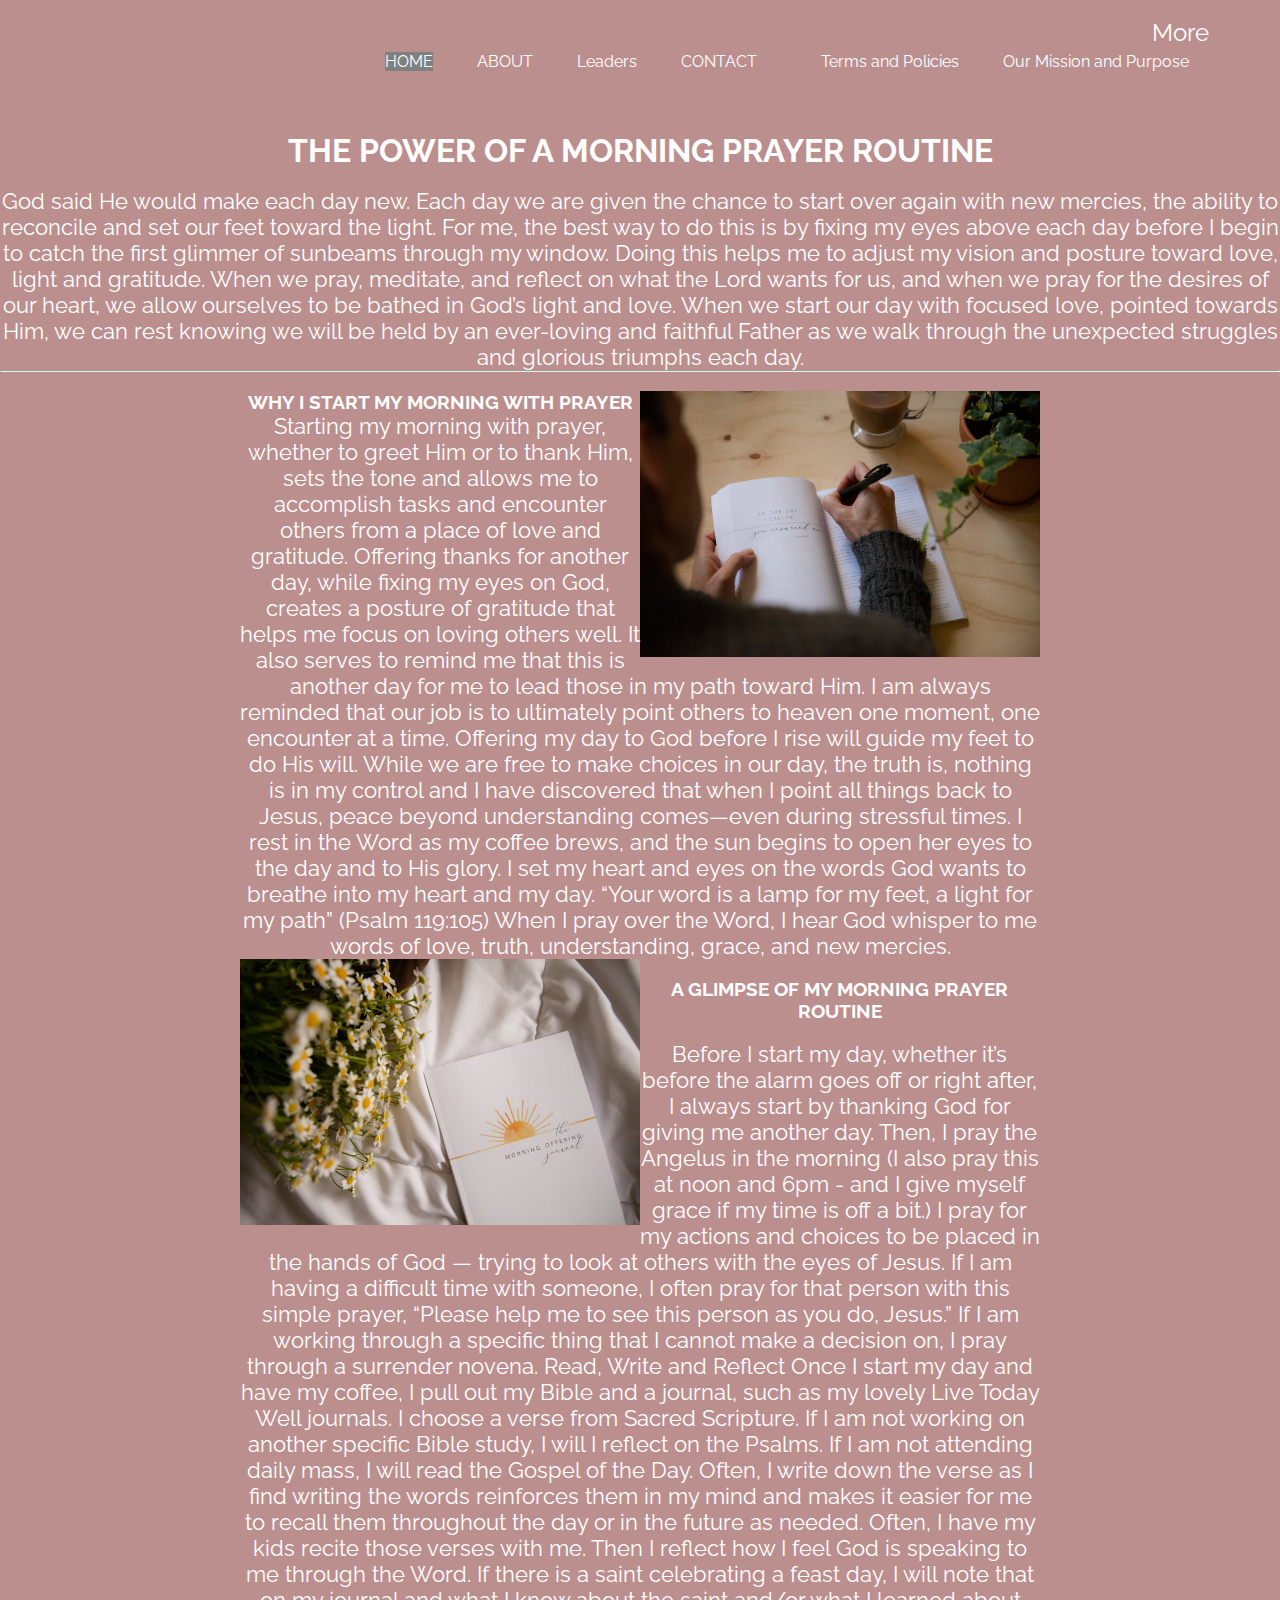
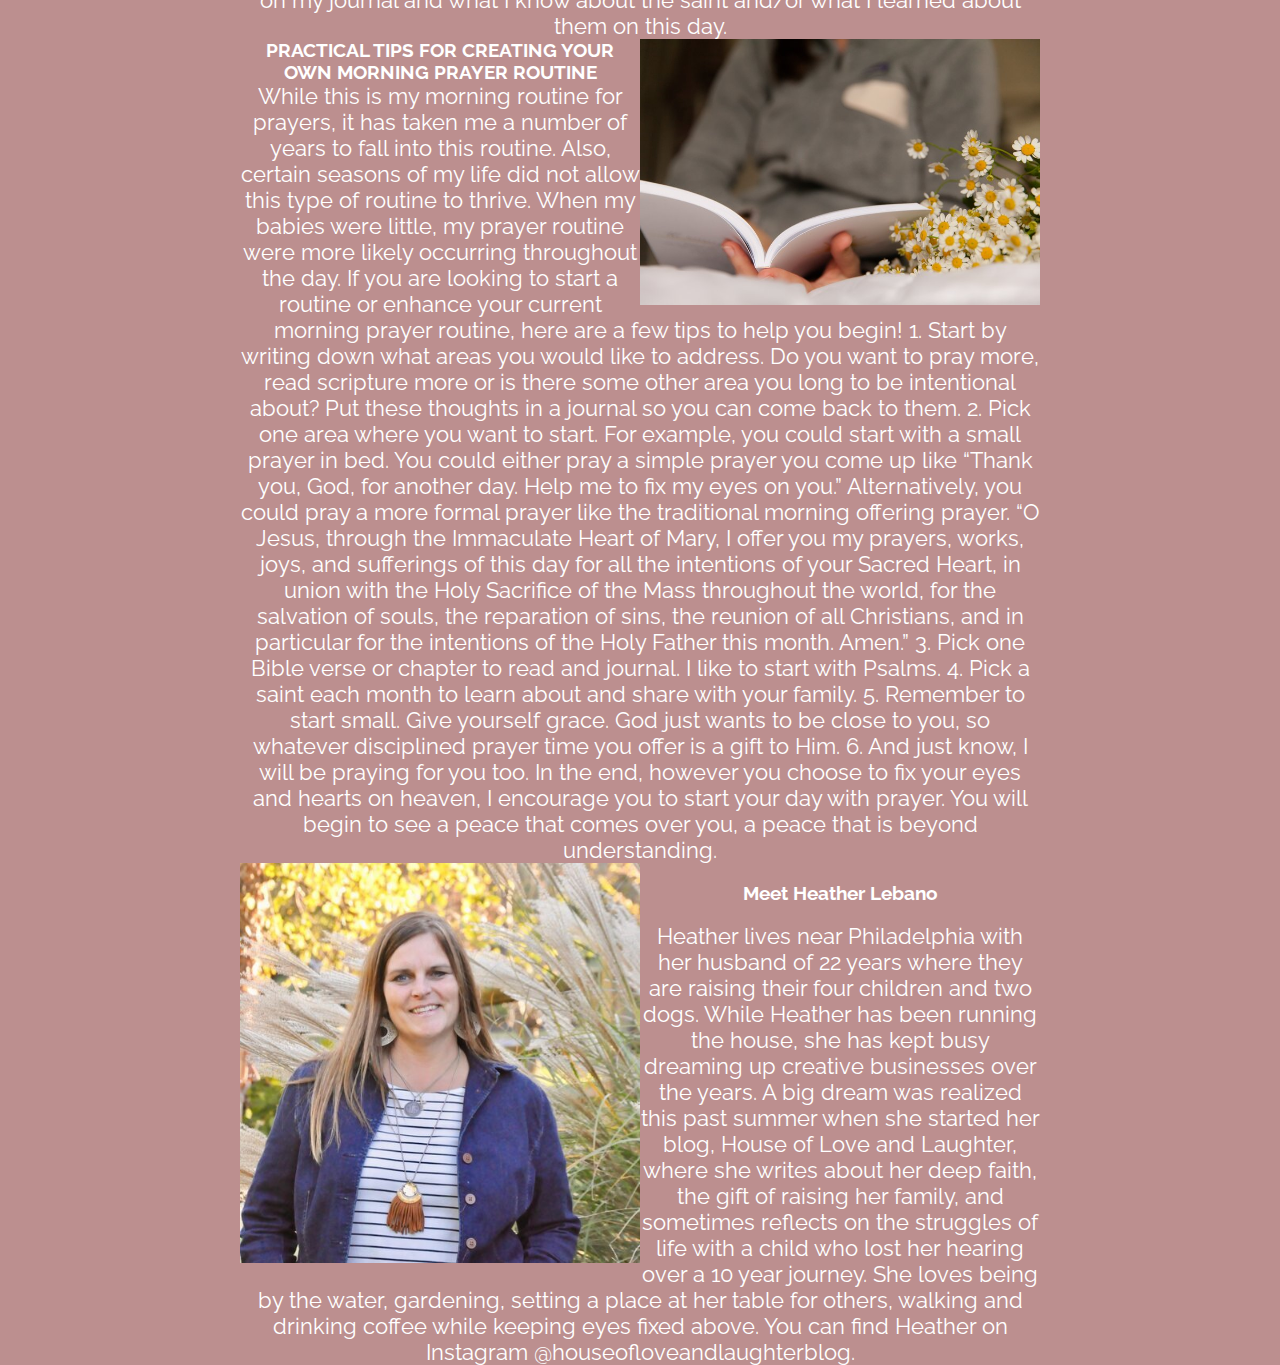
<file: index.html>
<!DOCTYPE html>
<html lang="en">
<head>
  <meta charset="utf-8">
  <meta http-equiv="X-UA-Compatible" content="IE=edge">
<link rel="preconnect" href="https://fonts.googleapis.com">
<link rel="preconnect" href="https://fonts.gstatic.com" crossorigin>
<link href="https://fonts.googleapis.com/css2?family=Playfair+Display&family=Poppins:wght@400;700&family=Raleway:ital@1&display=swap" rel="stylesheet">





  <meta name="viewport" content="width=device-width, initial-scale=1.0">
  <link rel="stylesheet" type="text/css" href="style.css">
  <link rel="preconnect" href="https://fonts.googleapis.com">
<link rel="preconnect" href="https://fonts.gstatic.com" crossorigin>
<link href="https://fonts.googleapis.com/css2?family=Playfair+Display&family=Poppins:wght@400;700&display=swap" rel="stylesheet">

<link href="https://cdn.jsdelivr.net/npm/bootstrap@5.3.0-alpha3/dist/css/bootstrap.min.css" rel="stylesheet" integrity="sha384-KK94CHFLLe+nY2dmCWGMq91rCGa5gtU4mk92HdvYe+M/SXH301p5ILy+dN9+nJOZ" crossorigin="anonymous">
  <script src="https://cdn.jsdelivr.net/npm/bootstrap@5.2.3/dist/js/bootstrap.bundle.min.js" integrity="sha384-kenU1KFdBIe4zVF0s0G1M5b4hcpxyD9F7jL+jjXkk+Q2h455rYXK/7HAuoJl+0I4" crossorigin="anonymous"></script>


  <title>Personal Website</title>
</head>
<body style="background-color: rosybrown;

<section class="header>
  <nav>
 



    <div class="nav-links">
      <ul>
      <li><a style="font-size: 100%; background-color: 	gray;" href="index.html">HOME</a></li>
      <li><a style="font-size: 100%;" href="about.html">ABOUT</a></li>
      <li><a style="font-size: 100%;" href="shop.html">Leaders</a></li>
      <li><a  style="font-size: 100%;" href="contact.html">CONTACT</a></li>
      <li class="nav-item dropdown">
          <a style="color:white; font-size: 150%;" class="nav-link dropdown-toggle" href="#" role="button" data-bs-toggle="dropdown" aria-expanded="false">
            More
          </a>
          <ul class="dropdown-menu">
            <li><a style="font-size: 100%;" class="dropdown-item" href="b.html">Terms and Policies</a></li>
            <li><a style="font-size: 100%;" class="dropdown-item" href="m.html">Our Mission and Purpose</a></li>
          </ul>
        </div></li></ul></div></nav><br><br><center>
<center><h1 style="color: white;">THE POWER OF A MORNING PRAYER ROUTINE</h1></center><center><br>
<p style="color: white; font-size: 140%;">God said He would make each day new. Each day we are given the chance to start over again with new mercies, the ability to reconcile and set our feet toward the light.  

For me, the best way to do this is by fixing my eyes above each day before I begin to catch the first glimmer of sunbeams through my window.  Doing this helps me to adjust my vision and posture toward love, light and gratitude.  When we pray, meditate, and reflect on what the Lord wants for us, and when we pray for the desires of our heart, we allow ourselves to be bathed in God’s light and love.  

When we start our day with focused love, pointed towards Him, we can rest knowing we will be held by an ever-loving and faithful Father as we walk through the unexpected struggles and glorious triumphs each day. </p></center><hr><br>

<div class="container">
	<div class="description-container">
		<img style="size: 500px;" src="p1.jpg" alt="" class="img-responsive floating-image right"> <h3 style="color:white;">WHY I START MY MORNING WITH PRAYER</h3>
		<p style="color:white;font-size: 140%;">Starting my morning with prayer, whether to greet Him or to thank Him, sets the tone and allows me to accomplish tasks and encounter others from a place of love and gratitude.  Offering thanks for another day, while fixing my eyes on God, creates a posture of gratitude that helps me focus on loving others well.  It also serves to remind me that this is another day for me to lead those in my path toward Him.  I am always reminded that our job is to ultimately point others to heaven one moment, one encounter at a time. 

Offering my day to God before I rise will guide my feet to do His will.  While we are free to make choices in our day, the truth is, nothing is in my control and I have discovered that when I point all things back to Jesus, peace beyond understanding comes—even during stressful times. 

I rest in the Word as my coffee brews, and the sun begins to open her eyes to the day and to His glory.  I set my heart and eyes on the words God wants to breathe into my heart and my day.  “Your word is a lamp for my feet, a light for my path” (Psalm 119:105)  When I pray over the Word, I hear God whisper to me words of love, truth, understanding, grace, and new mercies.</p>


<img style="size: 500px;" src="p2.jpg" alt="" class="img-responsive floating-image left"><br> <h3 style="color:white;">A GLIMPSE OF MY MORNING PRAYER ROUTINE</h3><br>
<p style="color:white;font-size: 140%;">Before I start my day, whether it’s before the alarm goes off or right after, I always start by thanking God for giving me another day. Then, I pray the Angelus in the morning (I also pray this at noon and 6pm - and I give myself grace if my time is off a bit.)  

I pray for my actions and choices to be placed in the hands of God — trying to look at others with the eyes of Jesus.  If I am having a difficult time with someone, I often pray for that person with this simple prayer, “Please help me to see this person as you do, Jesus.”  If I am working through a specific thing that I cannot make a decision on, I pray through a surrender novena. 

Read, Write and Reflect 

Once I start my day and have my coffee, I pull out my Bible and a journal, such as my lovely Live Today Well journals.  I choose a verse from Sacred Scripture.  If I am not working on another specific Bible study, I will  I reflect on the Psalms. If I am not attending daily mass, I will read the Gospel of the Day. Often, I write down the verse as I find writing the words reinforces them in my mind and makes it easier for me to recall them throughout the day or in the future as needed.  Often, I have my kids recite those verses with me.

Then I reflect how I feel God is speaking to me through the Word.  If there is a saint celebrating a feast day, I will note that on my journal and what I know about the saint and/or what I learned about them on this day.  </p>


<img style="size: 500px;" src="p3.jpg" alt="" class="img-responsive floating-image right"> <h3 style="color:white;">PRACTICAL TIPS FOR CREATING YOUR OWN MORNING PRAYER ROUTINE</h3>

<p style="color:white;font-size: 140%;">While this is my morning routine for prayers, it has taken me a number of years to fall into this routine.  Also, certain seasons of my life did not allow this type of routine to thrive.  When my babies were little, my prayer routine were more likely occurring throughout the day. 

If you are looking to start a routine or enhance your current morning prayer routine, here are a few tips to help you begin!

1.  Start by writing down what areas you would like to address.  Do you want to pray more, read scripture more or is there some other area you long to be intentional about?  Put these thoughts in a journal so you can come back to them.

2. Pick one area where you want to start.  For example, you could start with a small prayer in bed.  You could either pray a simple prayer you come up like “Thank you, God, for another day. Help me to fix my eyes on you.”  

Alternatively, you could pray a more formal prayer like the traditional morning offering prayer.  “O Jesus, through the Immaculate Heart of Mary, I offer you my prayers, works, joys, and sufferings of this day for all the intentions of your Sacred Heart, in union with the Holy Sacrifice of the Mass throughout the world, for the salvation of souls, the reparation of sins, the reunion of all Christians, and in particular for the intentions of the Holy Father this month. Amen.”

3.  Pick one Bible verse or chapter to read and journal.  I like to start with Psalms.  

4.  Pick a saint each month to learn about and share with your family.

5.  Remember to start small. Give yourself grace. God just wants to be close to you, so whatever disciplined prayer time you offer is a gift to Him.  

6. And just know, I will be praying for you too.    

In the end, however you choose to fix your eyes and hearts on heaven, I encourage you to start your day with prayer.  You will begin to see a peace that comes over you, a peace that is beyond understanding.    </p>


<img style="size: 500px;" src="p4.jpg" alt="" class="img-responsive floating-image left"><br> <h3 style="color:white;">Meet Heather Lebano</h3><br>
<p style="color:white;font-size: 140%;">Heather lives near Philadelphia with her husband of 22 years where they are raising their four children and two dogs. While Heather has been running the house, she has kept busy dreaming up creative businesses over the years. A big dream was realized this past summer when she started her blog, House of Love and Laughter, where she writes about her deep faith, the gift of raising her family, and sometimes reflects on the struggles of life with a child who lost her hearing over a 10 year journey. She loves being by the water, gardening, setting a place at her table for others, walking and drinking coffee while keeping eyes fixed above. You can find Heather on Instagram @houseofloveandlaughterblog. </p>


</div></div></center>


</body>
</html>
</file>
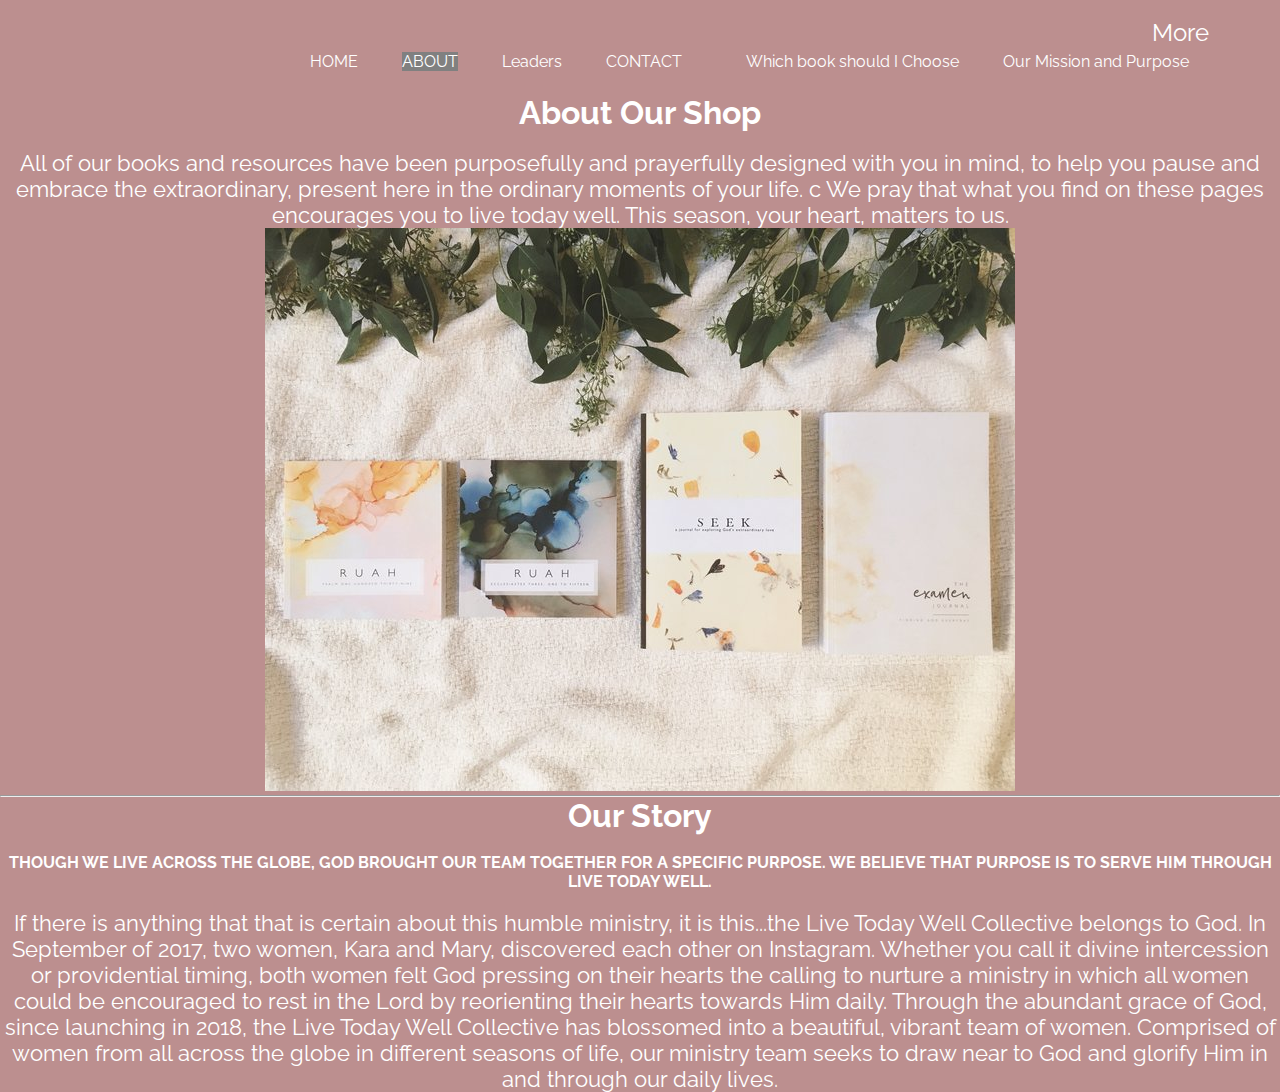
<file: about.html>
<!DOCTYPE html>
<html lang="en">
<head>
  <meta charset="utf-8">
  <meta http-equiv="X-UA-Compatible" content="IE=edge">
<link rel="preconnect" href="https://fonts.googleapis.com">
<link rel="preconnect" href="https://fonts.gstatic.com" crossorigin>
<link href="https://fonts.googleapis.com/css2?family=Playfair+Display&family=Poppins:wght@400;700&family=Raleway:ital@1&display=swap" rel="stylesheet">





  <meta name="viewport" content="width=device-width, initial-scale=1.0">
  <link rel="stylesheet" type="text/css" href="style.css">
  <link rel="preconnect" href="https://fonts.googleapis.com">
<link rel="preconnect" href="https://fonts.gstatic.com" crossorigin>
<link href="https://fonts.googleapis.com/css2?family=Playfair+Display&family=Poppins:wght@400;700&display=swap" rel="stylesheet">

<link href="https://cdn.jsdelivr.net/npm/bootstrap@5.3.0-alpha3/dist/css/bootstrap.min.css" rel="stylesheet" integrity="sha384-KK94CHFLLe+nY2dmCWGMq91rCGa5gtU4mk92HdvYe+M/SXH301p5ILy+dN9+nJOZ" crossorigin="anonymous">
  <script src="https://cdn.jsdelivr.net/npm/bootstrap@5.2.3/dist/js/bootstrap.bundle.min.js" integrity="sha384-kenU1KFdBIe4zVF0s0G1M5b4hcpxyD9F7jL+jjXkk+Q2h455rYXK/7HAuoJl+0I4" crossorigin="anonymous"></script>


  <title>Personal Website</title>
</head>
<body style="background-color: rosybrown;

<section class="header>
  <nav>
 



    <div class="nav-links">
      <ul>
      <li><a style="font-size: 100%;" href="index.html">HOME</a></li>
      <li><a style="font-size: 100%;background-color:   gray;" href="about.html">ABOUT</a></li>
      <li><a style="font-size: 100%;" href="shop.html">Leaders</a></li>
      <li><a  style="font-size: 100%;" href="contact.html">CONTACT</a></li>
      <li class="nav-item dropdown">
          <a style="color:white; font-size: 150%;" class="nav-link dropdown-toggle" href="#" role="button" data-bs-toggle="dropdown" aria-expanded="false">
            More
          </a>
          <ul class="dropdown-menu">
            <li><a style="font-size: 100%;" class="dropdown-item" href="b.html">Which book should I Choose</a></li>
            <li><a style="font-size: 100%;" class="dropdown-item" href="m.html">Our Mission and Purpose</a></li>
          </ul>
        </div></li></ul></div></nav><center>
<center><h1 style="color: white;">About Our Shop</h1></center><center><br>
<center>
  <p style="color: white; font-size: 140%;">All of our books and resources have been purposefully and prayerfully designed with you in mind, 

to help you pause and embrace the extraordinary, present here in the ordinary moments of your life. 
c
We pray that what you find on these pages encourages you to live today well.

This season, your heart, matters to us.</p>
<img src="p5.jfif"><hr>
<h1 style="color:white;" >Our Story</h1><br>
<h4 style="color:white;">THOUGH WE LIVE ACROSS THE GLOBE, GOD BROUGHT OUR TEAM TOGETHER FOR A SPECIFIC PURPOSE. 
WE BELIEVE THAT PURPOSE IS TO SERVE HIM THROUGH LIVE TODAY WELL. </h4><br>

   <p style="color: white; font-size: 140%;">If there is anything that that is certain about this humble ministry, it is this...the Live Today Well Collective belongs to God. In September of 2017, two women, Kara and Mary, discovered each other on Instagram. Whether you call it divine intercession or providential timing, both women felt God pressing on their hearts the calling to nurture a ministry in which all women could be encouraged to rest in the Lord by reorienting their hearts towards Him daily. 

Through the abundant grace of God, since launching in 2018, the Live Today Well Collective has blossomed into a beautiful, vibrant team of women. Comprised of women from all across the globe in different seasons of life, our ministry team seeks to draw near to God and glorify Him in and through our daily lives. </p>




</center>


</body>
</html>
</file>
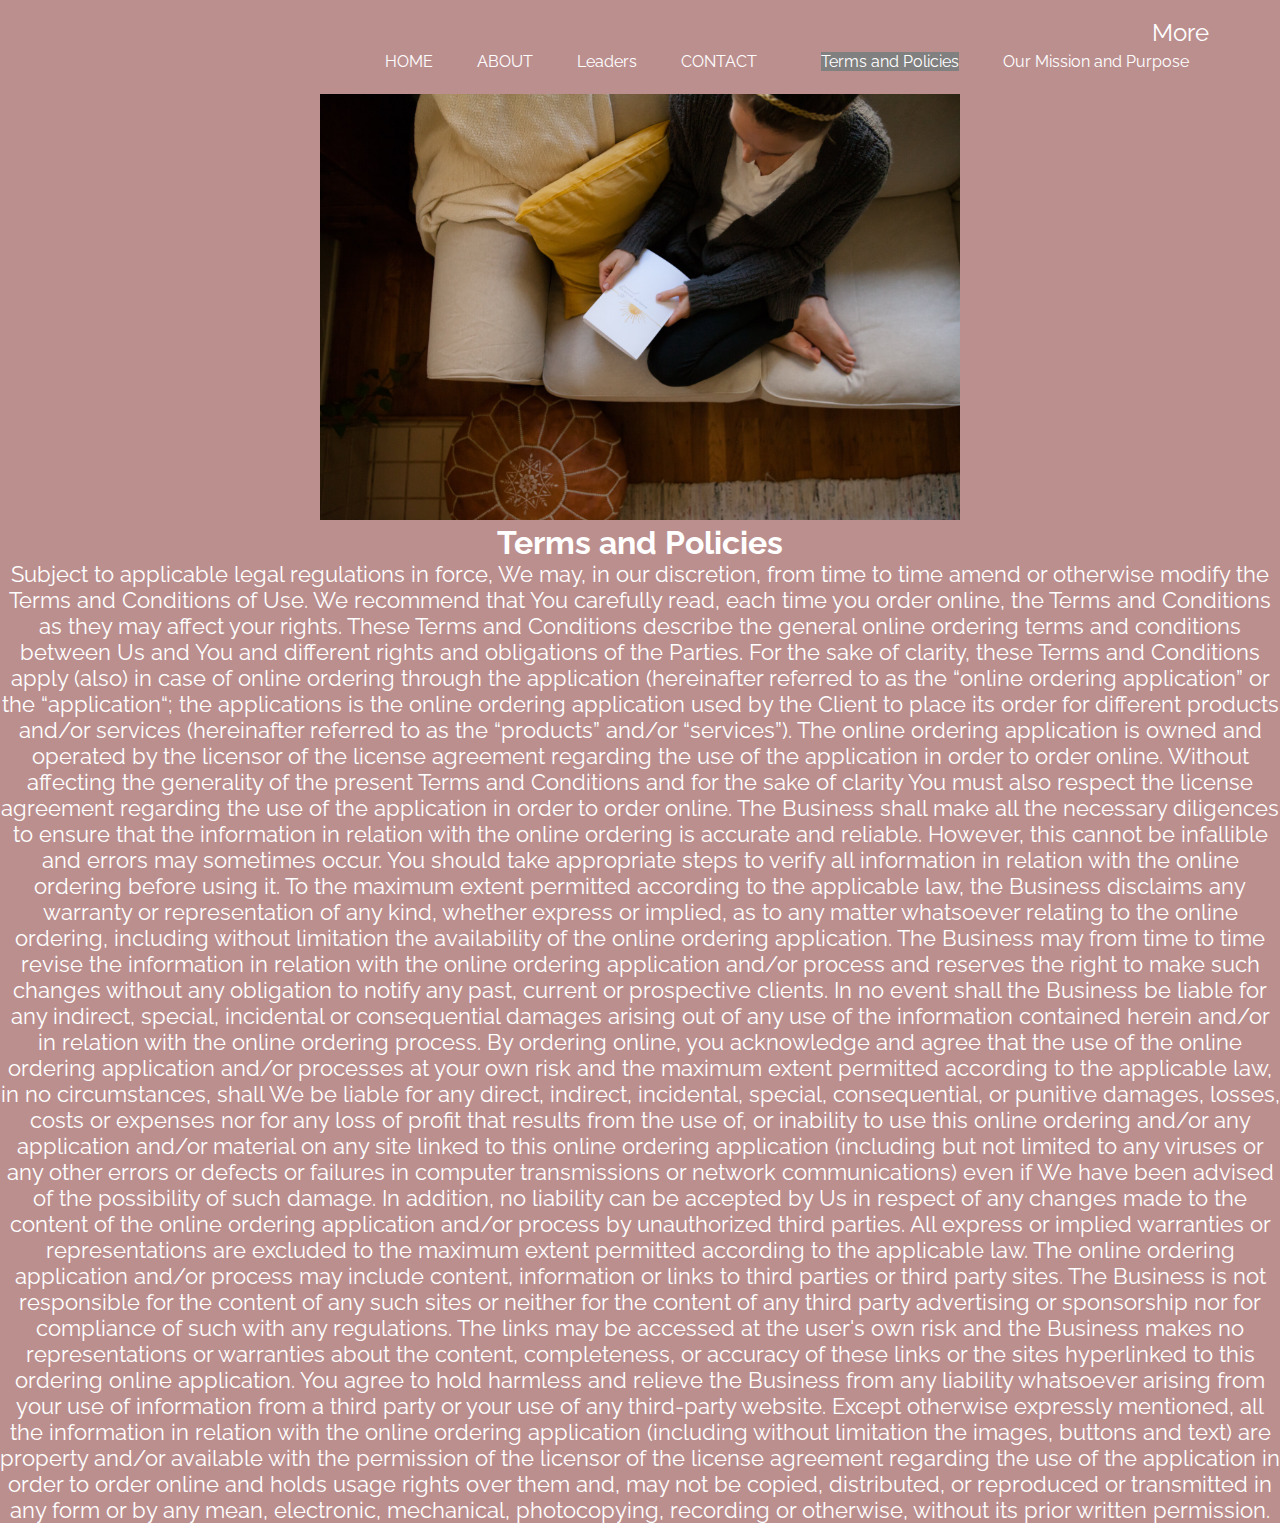
<file: b.html>
<!DOCTYPE html>
<html lang="en">
<head>
  <meta charset="utf-8">
  <meta http-equiv="X-UA-Compatible" content="IE=edge">
<link rel="preconnect" href="https://fonts.googleapis.com">
<link rel="preconnect" href="https://fonts.gstatic.com" crossorigin>
<link href="https://fonts.googleapis.com/css2?family=Playfair+Display&family=Poppins:wght@400;700&family=Raleway:ital@1&display=swap" rel="stylesheet">





  <meta name="viewport" content="width=device-width, initial-scale=1.0">
  <link rel="stylesheet" type="text/css" href="style.css">
  <link rel="preconnect" href="https://fonts.googleapis.com">
<link rel="preconnect" href="https://fonts.gstatic.com" crossorigin>
<link href="https://fonts.googleapis.com/css2?family=Playfair+Display&family=Poppins:wght@400;700&display=swap" rel="stylesheet">

<link href="https://cdn.jsdelivr.net/npm/bootstrap@5.3.0-alpha3/dist/css/bootstrap.min.css" rel="stylesheet" integrity="sha384-KK94CHFLLe+nY2dmCWGMq91rCGa5gtU4mk92HdvYe+M/SXH301p5ILy+dN9+nJOZ" crossorigin="anonymous">
  <script src="https://cdn.jsdelivr.net/npm/bootstrap@5.2.3/dist/js/bootstrap.bundle.min.js" integrity="sha384-kenU1KFdBIe4zVF0s0G1M5b4hcpxyD9F7jL+jjXkk+Q2h455rYXK/7HAuoJl+0I4" crossorigin="anonymous"></script>


  <title>Personal Website</title>
</head>
<body style="background-color: rosybrown;

<section class="header>
  <nav>
 



    <div class="nav-links">
      <ul>
      <li><a style="font-size: 100%;" href="index.html">HOME</a></li>
      <li><a style="font-size: 100%;" href="about.html">ABOUT</a></li>
      <li><a style="font-size: 100%;" href="shop.html">Leaders</a></li>
      <li><a  style="font-size: 100%;" href="contact.html">CONTACT</a></li>
      <li class="nav-item dropdown">
          <a style="color:white; font-size: 150%;" class="nav-link dropdown-toggle" href="#" role="button" data-bs-toggle="dropdown" aria-expanded="false">
            More
          </a>
          <ul class="dropdown-menu">
           <li><a style="font-size: 100%;background-color:   gray;"" class="dropdown-item" href="b.html">Terms and Policies</a></li>
            <li><a style="font-size: 100%;" class="dropdown-item" href="m.html">Our Mission and Purpose</a></li>
          </ul>
        </div></li></ul></div></nav>
       <center>
        <img style="width:50%" src="l.jpg">
         
<h1 style="color:white;">Terms and Policies</h1>
<p style="color: white; font-size: 140%;">Subject to applicable legal regulations in force, We may, in our discretion, from time to time amend or otherwise modify the Terms and Conditions of Use. We recommend that You carefully read, each time you order online, the Terms and Conditions as they may affect your rights. These Terms and Conditions describe the general online ordering terms and conditions between Us and You and different rights and obligations of the Parties. For the sake of clarity, these Terms and Conditions apply (also) in case of online ordering through the application (hereinafter referred to as the “online ordering application” or the “application“; the applications is the online ordering application used by the Client to place its order for different products and/or services (hereinafter referred to as the “products” and/or “services”). The online ordering application is owned and operated by the licensor of the license agreement regarding the use of the application in order to order online. Without affecting the generality of the present Terms and Conditions and for the sake of clarity You must also respect the license agreement regarding the use of the application in order to order online. The Business shall make all the necessary diligences to ensure that the information in relation with the online ordering is accurate and reliable. However, this cannot be infallible and errors may sometimes occur. You should take appropriate steps to verify all information in relation with the online ordering before using it. To the maximum extent permitted according to the applicable law, the Business disclaims any warranty or representation of any kind, whether express or implied, as to any matter whatsoever relating to the online ordering, including without limitation the availability of the online ordering application. The Business may from time to time revise the information in relation with the online ordering application and/or process and reserves the right to make such changes without any obligation to notify any past, current or prospective clients. In no event shall the Business be liable for any indirect, special, incidental or consequential damages arising out of any use of the information contained herein and/or in relation with the online ordering process. By ordering online, you acknowledge and agree that the use of the online ordering application and/or processes at your own risk and the maximum extent permitted according to the applicable law, in no circumstances, shall We be liable for any direct, indirect, incidental, special, consequential, or punitive damages, losses, costs or expenses nor for any loss of profit that results from the use of, or inability to use this online ordering and/or any application and/or material on any site linked to this online ordering application (including but not limited to any viruses or any other errors or defects or failures in computer transmissions or network communications) even if We have been advised of the possibility of such damage. In addition, no liability can be accepted by Us in respect of any changes made to the content of the online ordering application and/or process by unauthorized third parties. All express or implied warranties or representations are excluded to the maximum extent permitted according to the applicable law. The online ordering application and/or process may include content, information or links to third parties or third party sites. The Business is not responsible for the content of any such sites or neither for the content of any third party advertising or sponsorship nor for compliance of such with any regulations. The links may be accessed at the user's own risk and the Business makes no representations or warranties about the content, completeness, or accuracy of these links or the sites hyperlinked to this ordering online application. You agree to hold harmless and relieve the Business from any liability whatsoever arising from your use of information from a third party or your use of any third-party website. Except otherwise expressly mentioned, all the information in relation with the online ordering application (including without limitation the images, buttons and text) are property and/or available with the permission of the licensor of the license agreement regarding the use of the application in order to order online and holds usage rights over them and, may not be copied, distributed, or reproduced or transmitted in any form or by any mean, electronic, mechanical, photocopying, recording or otherwise, without its prior written permission.</p>











       </center>
</body>
</html>
</file>
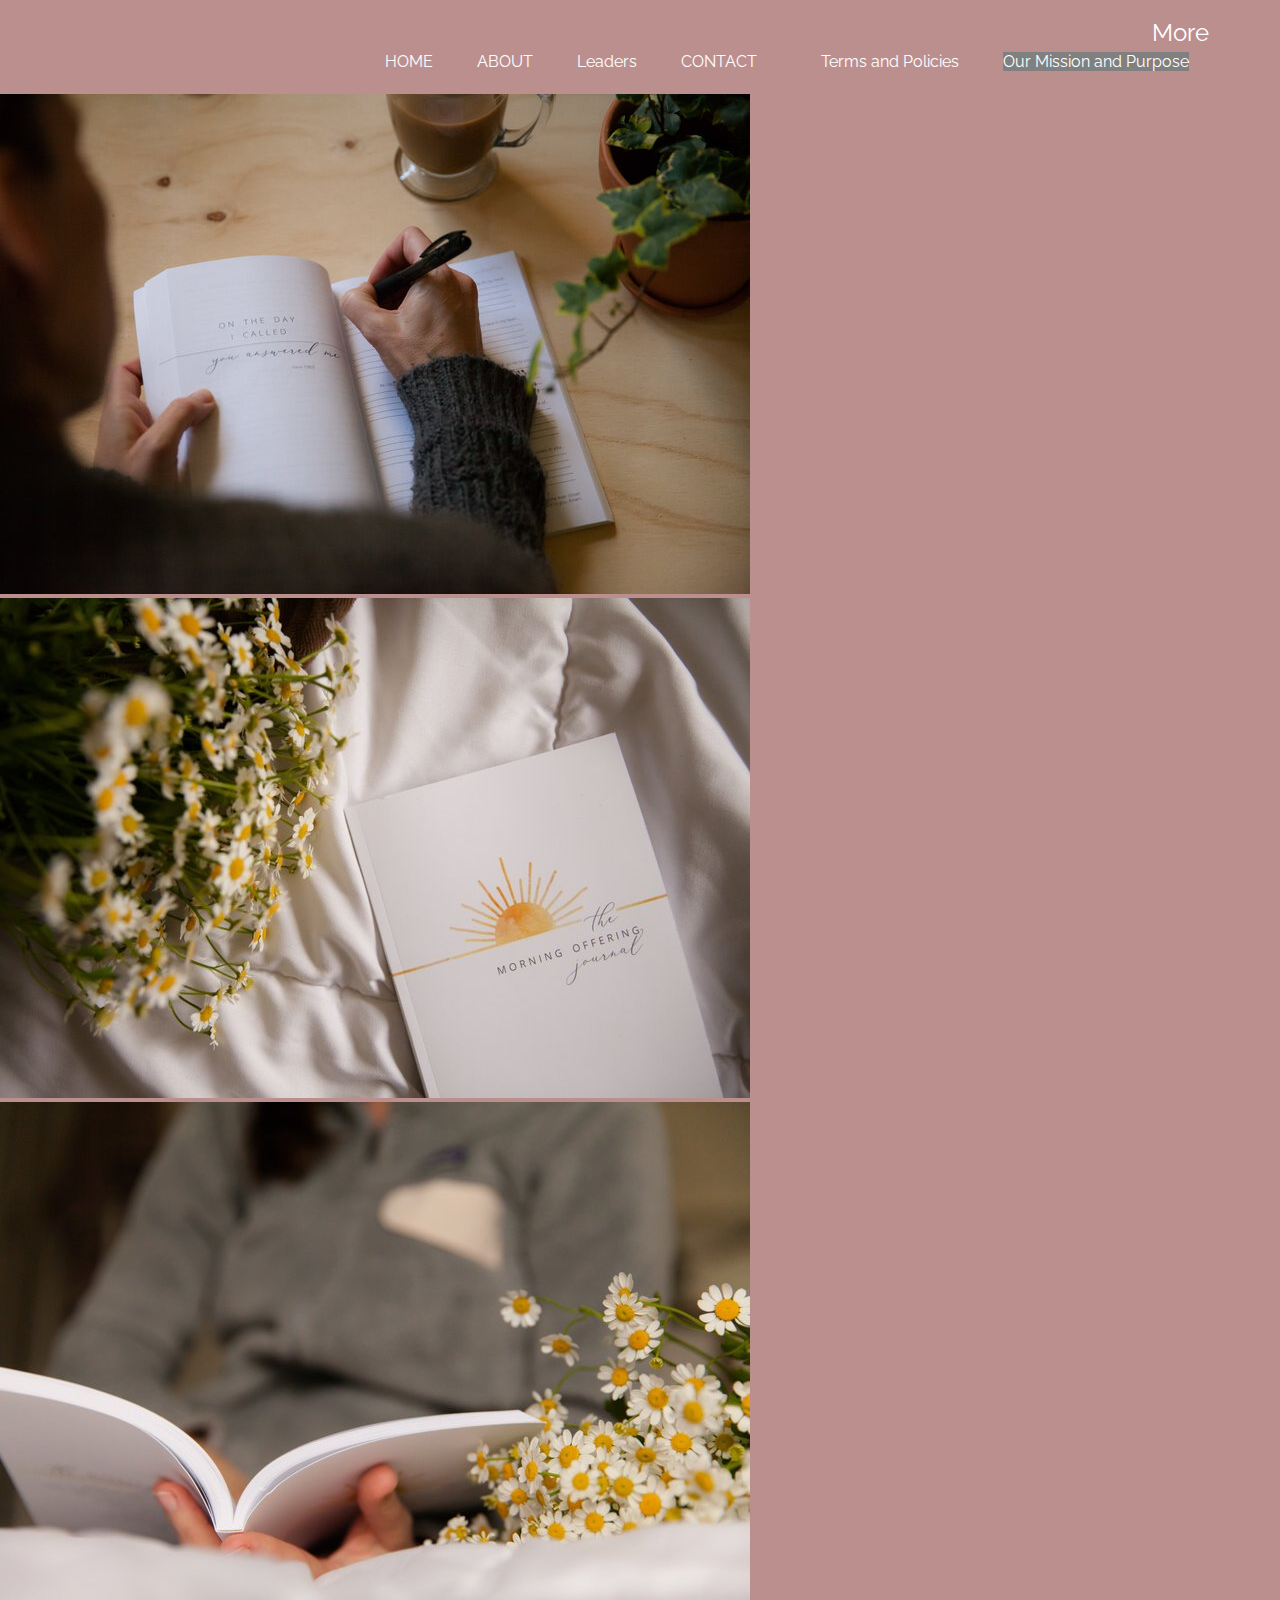
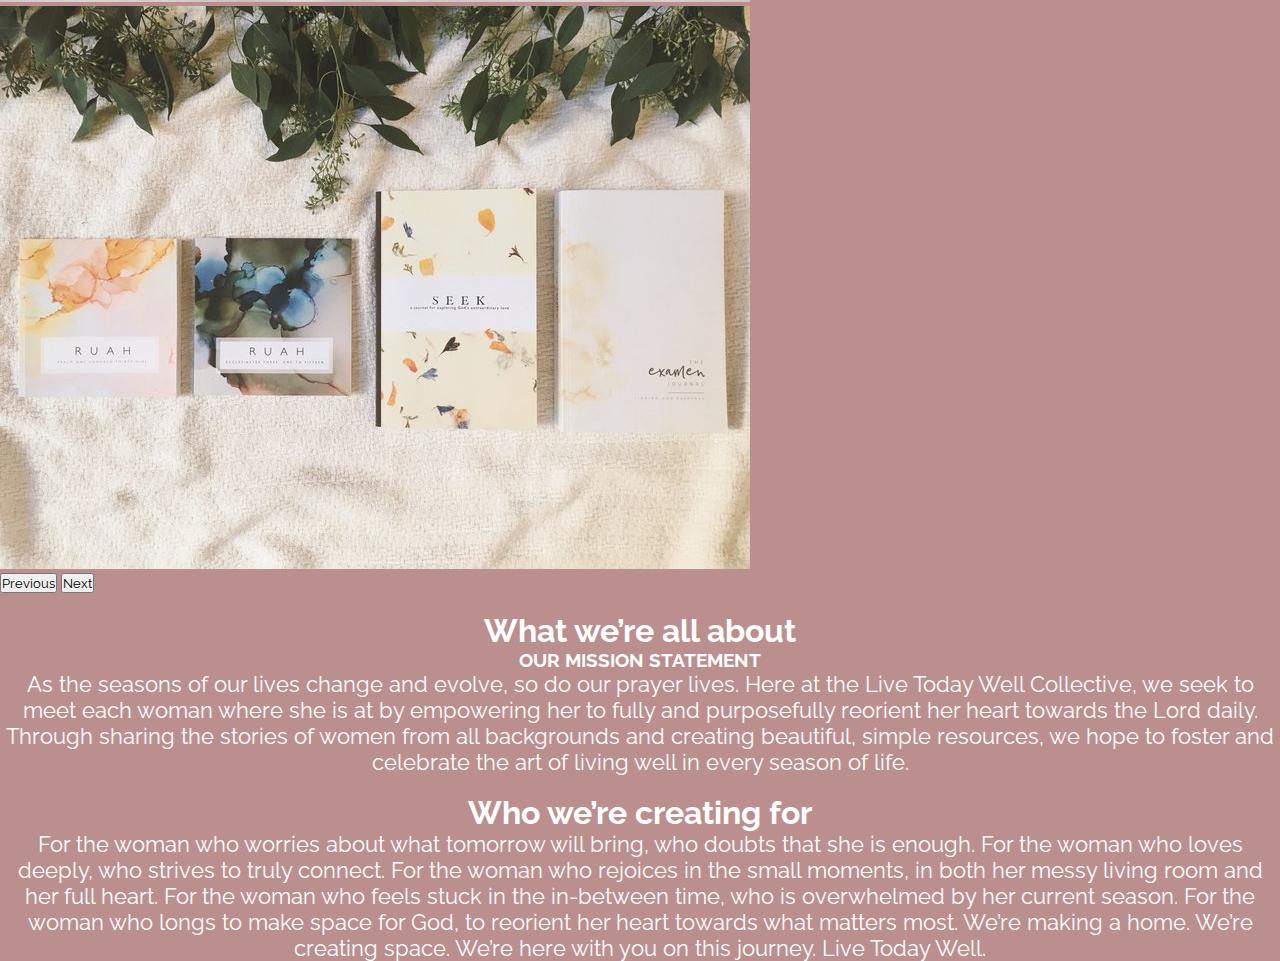
<file: m.html>
<!DOCTYPE html>
<html lang="en">
<head>
  <meta charset="utf-8">
  <meta http-equiv="X-UA-Compatible" content="IE=edge">
<link rel="preconnect" href="https://fonts.googleapis.com">
<link rel="preconnect" href="https://fonts.gstatic.com" crossorigin>
<link href="https://fonts.googleapis.com/css2?family=Playfair+Display&family=Poppins:wght@400;700&family=Raleway:ital@1&display=swap" rel="stylesheet">





  <meta name="viewport" content="width=device-width, initial-scale=1.0">
  <link rel="stylesheet" type="text/css" href="style.css">
  <link rel="preconnect" href="https://fonts.googleapis.com">
<link rel="preconnect" href="https://fonts.gstatic.com" crossorigin>
<link href="https://fonts.googleapis.com/css2?family=Playfair+Display&family=Poppins:wght@400;700&display=swap" rel="stylesheet">

<link href="https://cdn.jsdelivr.net/npm/bootstrap@5.3.0-alpha3/dist/css/bootstrap.min.css" rel="stylesheet" integrity="sha384-KK94CHFLLe+nY2dmCWGMq91rCGa5gtU4mk92HdvYe+M/SXH301p5ILy+dN9+nJOZ" crossorigin="anonymous">
  <script src="https://cdn.jsdelivr.net/npm/bootstrap@5.2.3/dist/js/bootstrap.bundle.min.js" integrity="sha384-kenU1KFdBIe4zVF0s0G1M5b4hcpxyD9F7jL+jjXkk+Q2h455rYXK/7HAuoJl+0I4" crossorigin="anonymous"></script>


  <title>Personal Website</title>
</head>
<body style="background-color: rosybrown;

<section class="header>
  <nav>
 



    <div class="nav-links">
      <ul>
      <li><a style="font-size: 100%;" href="index.html">HOME</a></li>
      <li><a style="font-size: 100%;" href="about.html">ABOUT</a></li>
      <li><a style="font-size: 100%;" href="shop.html">Leaders</a></li>
      <li><a  style="font-size: 100%;" href="contact.html">CONTACT</a></li>
      <li class="nav-item dropdown">
          <a style="color:white; font-size: 150%;" class="nav-link dropdown-toggle" href="#" role="button" data-bs-toggle="dropdown" aria-expanded="false">
            More
          </a>
          <ul class="dropdown-menu">
            <li><a style="font-size: 100%;" class="dropdown-item" href="b.html">Terms and Policies</a></li>
            <li><a style="font-size: 100%;background-color:   gray;" class="dropdown-item" href="m.html">Our Mission and Purpose</a></li>
          </ul>
        </div></li></ul></div></nav>
       <div id="carouselExampleInterval" class="carousel slide" data-bs-ride="carousel">
  <div style="width:50%; align-items: center;right: -25%;" class="carousel-inner">
    <div class="carousel-item active" data-bs-interval="1000">
      <img src="p1.jpg" class="d-block w-100" alt="...">
    </div>
    <div class="carousel-item" data-bs-interval="2000">
      <img src="p2.jpg" class="d-block w-100" alt="...">
    </div>
    <div class="carousel-item">
      <img src="p3.jpg" class="d-block w-100" alt="...">
    </div>
 <div class="carousel-item">
      <img src="p5.jfif" class="d-block w-100" alt="...">
    </div>


  </div>
  <button class="carousel-control-prev" type="button" data-bs-target="#carouselExampleInterval" data-bs-slide="prev">
    <span class="carousel-control-prev-icon" aria-hidden="true"></span>
    <span class="visually-hidden">Previous</span>
  </button>
  <button class="carousel-control-next" type="button" data-bs-target="#carouselExampleInterval" data-bs-slide="next">
    <span class="carousel-control-next-icon" aria-hidden="true"></span>
    <span class="visually-hidden">Next</span>
  </button>
</div><center><br>
<center>
  <h1 style="color:white;">What we’re all about</h1><h3 style="color:white;">OUR MISSION STATEMENT </h3>
  <p style="color:white; font-size: 140%">As the seasons of our lives change and evolve, so do our prayer lives. Here at the Live Today Well Collective, we seek to meet each woman where she is at by empowering her to fully and purposefully reorient her heart towards the Lord daily. Through sharing the stories of women from all backgrounds and creating beautiful, simple resources, we hope to foster and celebrate the art of living well in every season of life. </p><br>

 <h1 style="color:white;">Who we’re creating for</h1>

 <p style="color:white; font-size: 140%">For the woman who worries about what tomorrow will bring, who doubts that she is enough.

For the woman who loves deeply, who strives to truly connect.

For the woman who rejoices in the small moments, in both her messy living room and her full heart.
 
For the woman who feels stuck in the in-between time, who is overwhelmed by her current season.

For the woman who longs to make space for God, to reorient her heart towards what matters most.

We’re making a home. We’re creating space. We’re here with you on this journey. 

Live Today Well. </p>







</center>
</body>
</html>
</file>
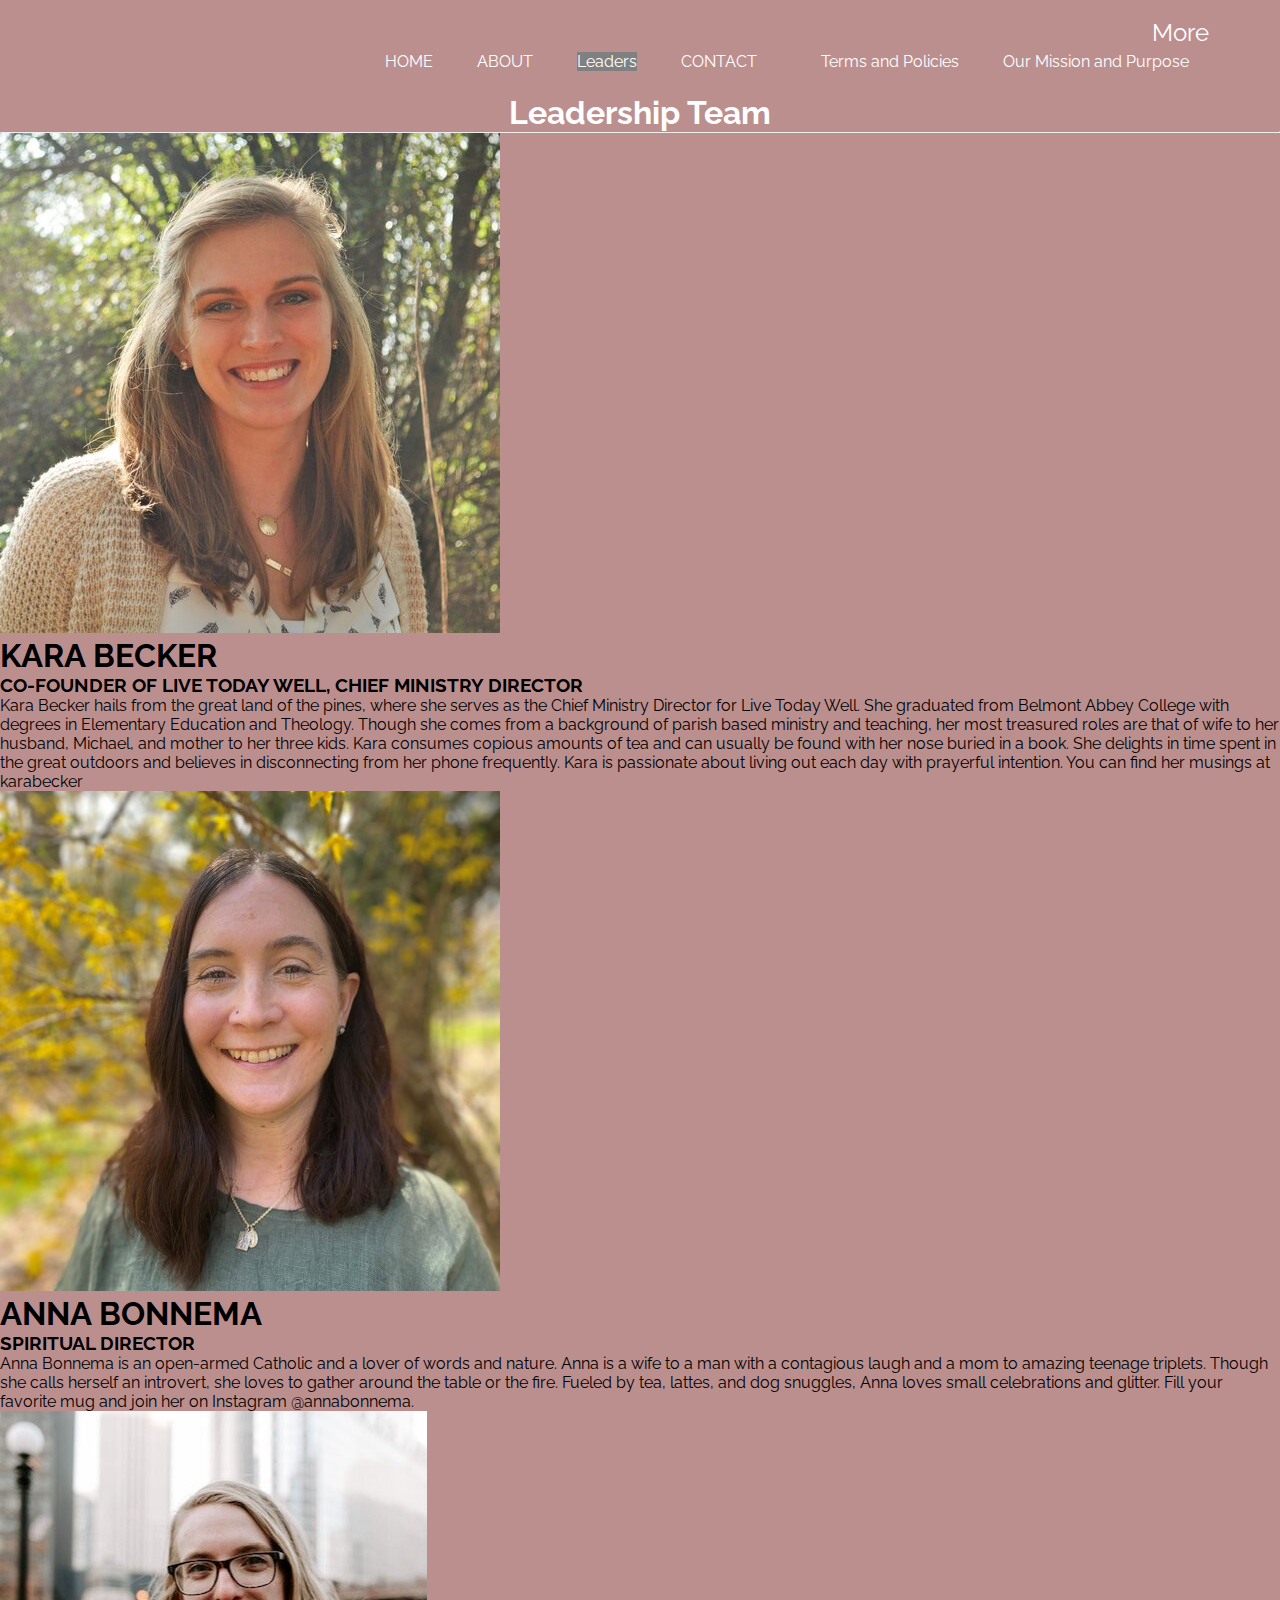
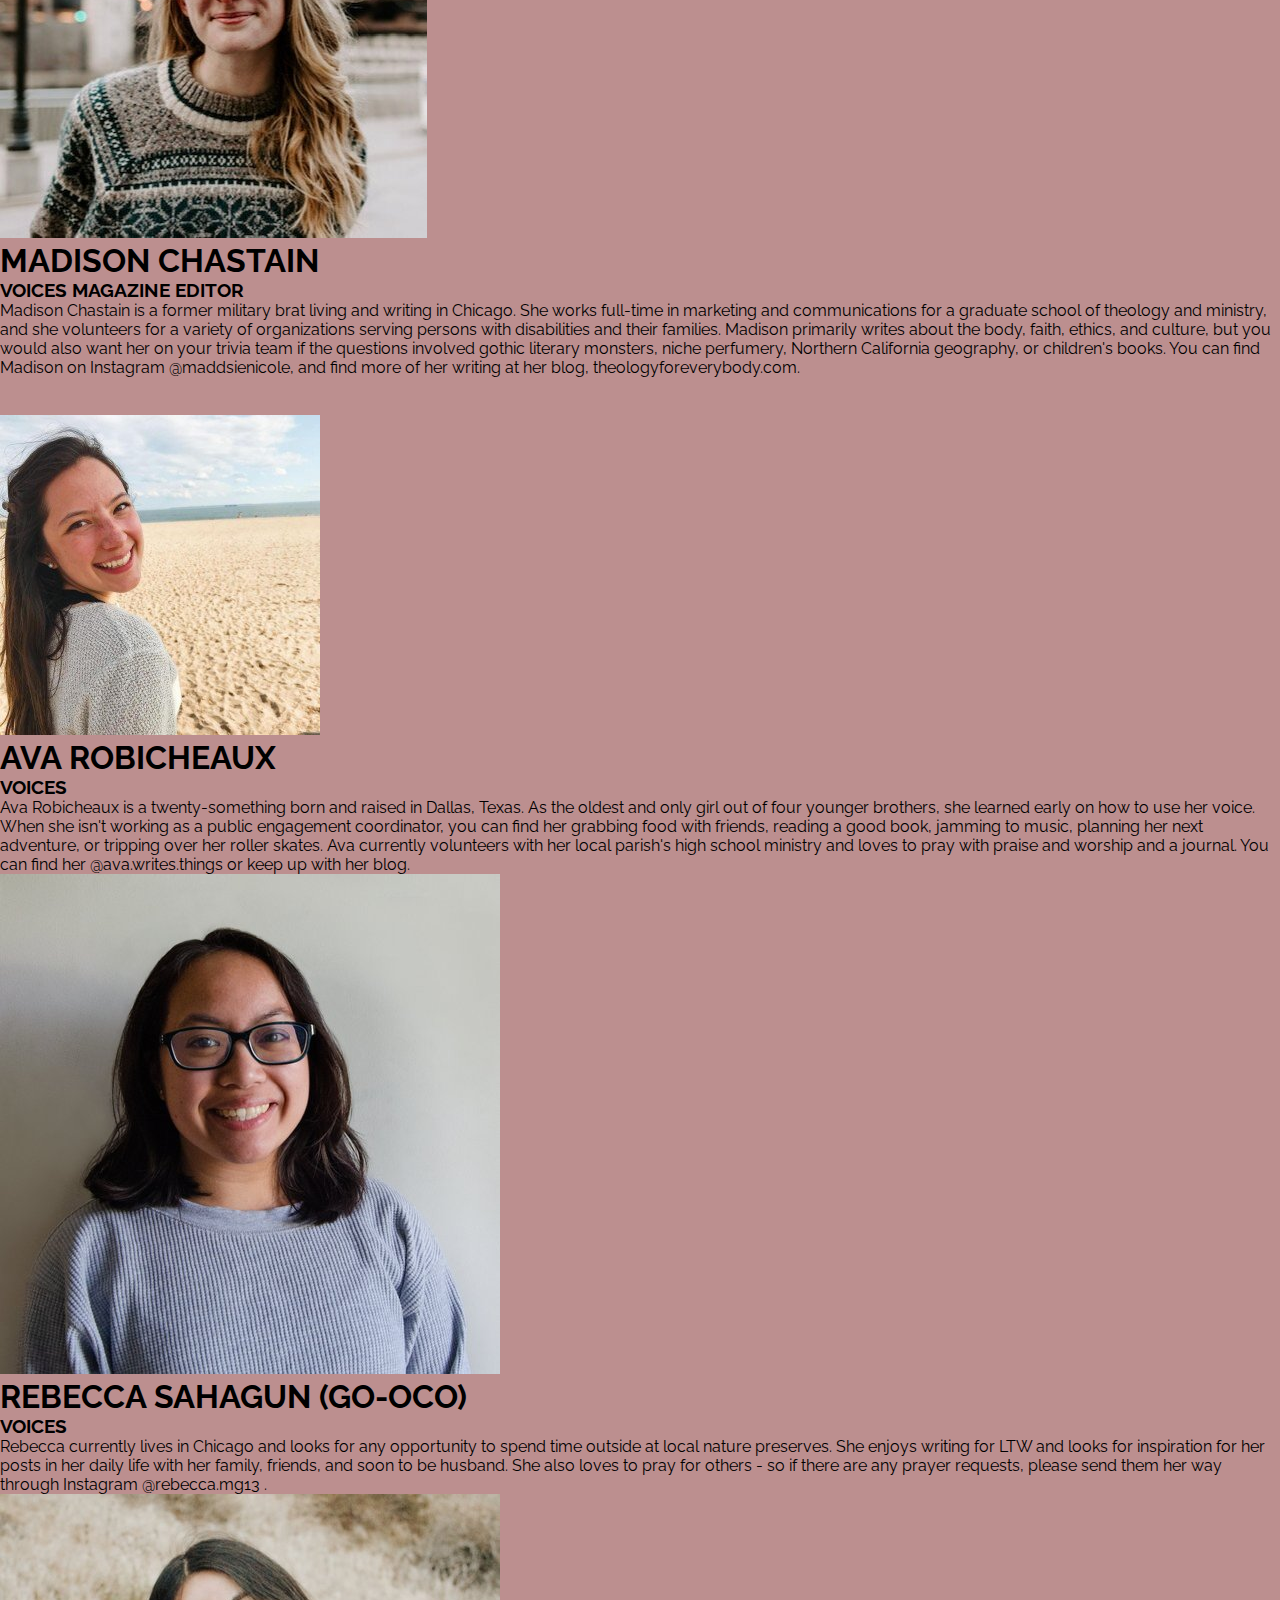
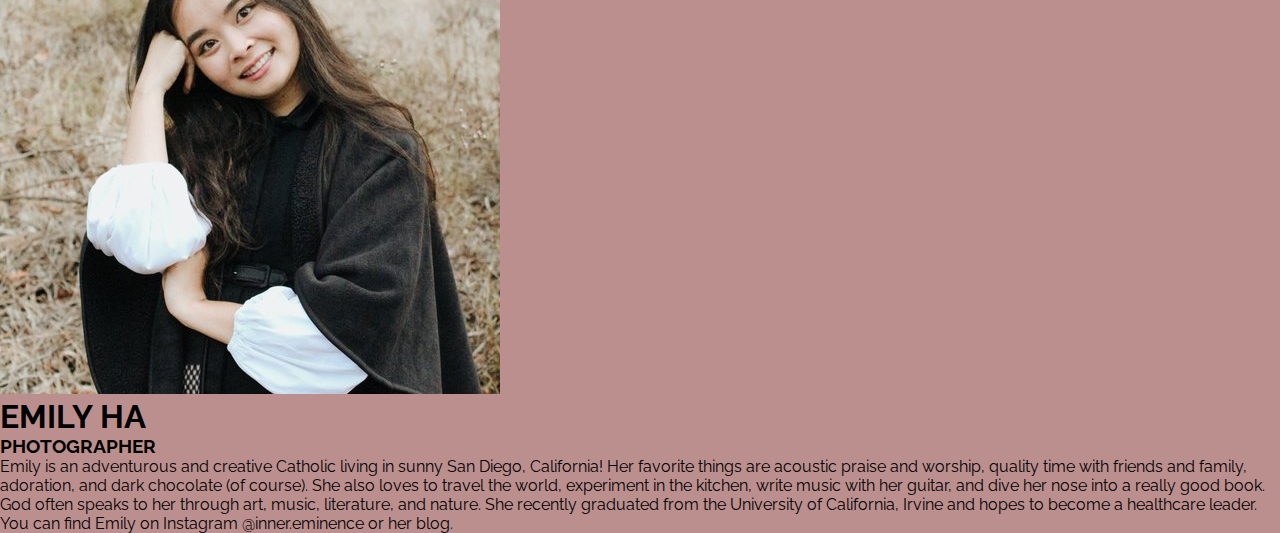
<file: shop.html>
<!DOCTYPE html>
<html lang="en">
<head>
  <meta charset="utf-8">
  <meta http-equiv="X-UA-Compatible" content="IE=edge">
<link rel="preconnect" href="https://fonts.googleapis.com">
<link rel="preconnect" href="https://fonts.gstatic.com" crossorigin>
<link href="https://fonts.googleapis.com/css2?family=Playfair+Display&family=Poppins:wght@400;700&family=Raleway:ital@1&display=swap" rel="stylesheet">





  <meta name="viewport" content="width=device-width, initial-scale=1.0">
  <link rel="stylesheet" type="text/css" href="style.css">
  <link rel="preconnect" href="https://fonts.googleapis.com">
<link rel="preconnect" href="https://fonts.gstatic.com" crossorigin>
<link href="https://fonts.googleapis.com/css2?family=Playfair+Display&family=Poppins:wght@400;700&display=swap" rel="stylesheet">

<link href="https://cdn.jsdelivr.net/npm/bootstrap@5.3.0-alpha3/dist/css/bootstrap.min.css" rel="stylesheet" integrity="sha384-KK94CHFLLe+nY2dmCWGMq91rCGa5gtU4mk92HdvYe+M/SXH301p5ILy+dN9+nJOZ" crossorigin="anonymous">
  <script src="https://cdn.jsdelivr.net/npm/bootstrap@5.2.3/dist/js/bootstrap.bundle.min.js" integrity="sha384-kenU1KFdBIe4zVF0s0G1M5b4hcpxyD9F7jL+jjXkk+Q2h455rYXK/7HAuoJl+0I4" crossorigin="anonymous"></script>


  <title>Personal Website</title>
</head>
<body style="background-color: rosybrown;

<section class="header>
  <nav>
 



    <div class="nav-links">
      <ul>
      <li><a style="font-size: 100%;" href="index.html">HOME</a></li>
      <li><a style="font-size: 100%;" href="about.html">ABOUT</a></li>
      <li><a style="font-size: 100%;background-color:   gray;" href="shop.html">Leaders</a></li>
      <li><a  style="font-size: 100%;" href="contact.html">CONTACT</a></li>
      <li class="nav-item dropdown">
          <a style="color:white; font-size: 150%;" class="nav-link dropdown-toggle" href="#" role="button" data-bs-toggle="dropdown" aria-expanded="false">
            More
          </a>
          <ul class="dropdown-menu">
            <li><a style="font-size: 100%;" class="dropdown-item" href="b.html">Terms and Policies</a></li>
            <li><a style="font-size: 100%;" class="dropdown-item" href="m.html">Our Mission and Purpose</a></li>
          </ul>
        </div></li></ul></div></nav><center><h1 style="color:white;">Leadership Team</h1><hr></center>
<div class="row row-cols-1 row-cols-md-3 g-4">
  <div class="col">
    <div class="card h-100">
      <img src="i1.jpg" class="card-img-top" alt="...">
      <div class="card-body">


          <h1> KARA BECKER
</h1><h3>CO-FOUNDER OF LIVE TODAY WELL, CHIEF MINISTRY DIRECTOR</h3>
        <p class="card-text">Kara Becker hails from the great land of the pines, where she serves as the Chief Ministry Director for Live Today Well. She graduated from Belmont Abbey College with degrees in Elementary Education and Theology.

Though she comes from a background of parish based ministry and teaching, her most treasured roles are that of wife to her husband, Michael, and mother to her three kids. Kara consumes copious amounts of tea and can usually be found with her nose buried in a book. She delights in time spent in the great outdoors and believes in disconnecting from her phone frequently. 

Kara is passionate about living out each day with prayerful intention. You can find her musings at karabecker</p>
      </div>
    </div>
  </div>
  <div class="col">
    <div class="card h-100">
      <img src="i3.jpg" class="card-img-top" alt="...">
      <div class="card-body">
          <h1> ANNA BONNEMA</h1><h3>SPIRITUAL DIRECTOR</h3>
        <p class="card-text">Anna Bonnema is an open-armed Catholic and a lover of words and nature. Anna is a wife to a man with a contagious laugh and a mom to amazing teenage triplets. Though she calls herself an introvert, she loves to gather around the table or the fire. 

Fueled by tea, lattes, and dog snuggles, Anna loves small celebrations and glitter. Fill your favorite mug and join her on Instagram @annabonnema.</p>
      </div>
    </div>
  </div>
  <div class="col">
    <div class="card h-100">
      <img src="i4.jpeg" class="card-img-top" alt="...">
      <div class="card-body">
           <h1>MADISON CHASTAIN</h1><h3>VOICES MAGAZINE EDITOR</h3>
        <p class="card-text">Madison Chastain is a former military brat living and writing in Chicago. She works full-time in marketing and communications for a graduate school of theology and ministry, and she volunteers for a variety of organizations serving persons with disabilities and their families. 
Madison primarily writes about the body, faith, ethics, and culture, but you would also want her on your trivia team if the questions involved gothic literary monsters, niche perfumery, Northern California geography, or children's books. You can find Madison on Instagram @maddsienicole, and find more of her writing at her blog, theologyforeverybody.com.</p>
      </div>
    </div>
  </div></div></center><br><br>
  


  <div class="row row-cols-1 row-cols-md-3 g-4">
  <div class="col">
    <div class="card h-100">
      <img src="i7.jpeg" class="card-img-top" alt="...">
      <div class="card-body">


          <h1> AVA ROBICHEAUX
</h1><h3>VOICES</h3>
        <p class="card-text">Ava Robicheaux is a twenty-something born and raised in Dallas, Texas. As the oldest and only girl out of four younger brothers, she learned early on how to use her voice. When she isn't working as a public engagement coordinator, you can find her grabbing food with friends, reading a good book, jamming to music, planning her next adventure, or tripping over her roller skates. Ava currently volunteers with her local parish's high school ministry and loves to pray with praise and worship and a journal. You can find her @ava.writes.things or keep up with her blog. </p>
      </div>
    </div>
  </div>
  <div class="col">
    <div class="card h-100">
      <img src="i6.jpg" class="card-img-top" alt="...">
      <div class="card-body">
          <h1> REBECCA SAHAGUN (GO-OCO)</h1><h3>VOICES</h3>
        <p class="card-text">Rebecca currently lives in Chicago and looks for any opportunity to spend time outside at local nature preserves. She enjoys writing for LTW and looks for inspiration for her posts in her daily life with her family, friends, and soon to be husband. She also loves to pray for others - so if there are any prayer requests, please send them her way through Instagram @rebecca.mg13 . </p>
      </div>
    </div>
  </div>
  <div class="col">
    <div class="card h-100">
      <img src="i8.jpg" class="card-img-top" alt="...">
      <div class="card-body">
           <h1>EMILY HA</h1><h3>PHOTOGRAPHER</h3>
        <p class="card-text">Emily is an adventurous and creative Catholic living in sunny San Diego, California! Her favorite things are acoustic praise and worship, quality time with friends and family, adoration, and dark chocolate (of course). She also loves to travel the world, experiment in the kitchen, write music with her guitar, and dive her nose into a really good book. God often speaks to her through art, music, literature, and nature. She recently graduated from the University of California, Irvine and hopes to become a healthcare leader. You can find Emily on Instagram @inner.eminence or her blog.</p>
      </div>
    </div>
  </div></div></center>


</body>
</html>
</file>
<file: style.css>
*{margin: 0;
	padding: 0;
	box-sizing: border-box;
	font-family: 'Playfair Display', serif;
font-family: 'Poppins', sans-serif;
font-family: 'Raleway', sans-serif;
}

nav{
	display: flex;
	align-items: center;
	justify-content: space-between;
	padding: 1% 4%;
}
nav a{
	color: #fff;
	font-size: x-large;
	text-decoration: none;
} 


.nav-links{
	flex: 1;
	text-align: right;

}
.nav-links ul li{
	display: inline-block;
	margin: 5px 20px;
}
.nav-links ul li a{
	font-size: 14px;
	text-decoration: none;
}
.description-container{
	max-width: 800px;
	margin: ;
}
.description-container .floating-image{
	max-width: 400px;
}
.description-container .floating-image.right{
	float: right;
	margin-left: 0px;
}
.description-container .floating-image.left{
	float: left;
	margin-left: 0px;
}
.description-container .floating-image.right{
	float: right;
	margin-left: 0px;
}.description-container .floating-image.left{
	float: left;
	margin-left: 0px;
}
</file>
